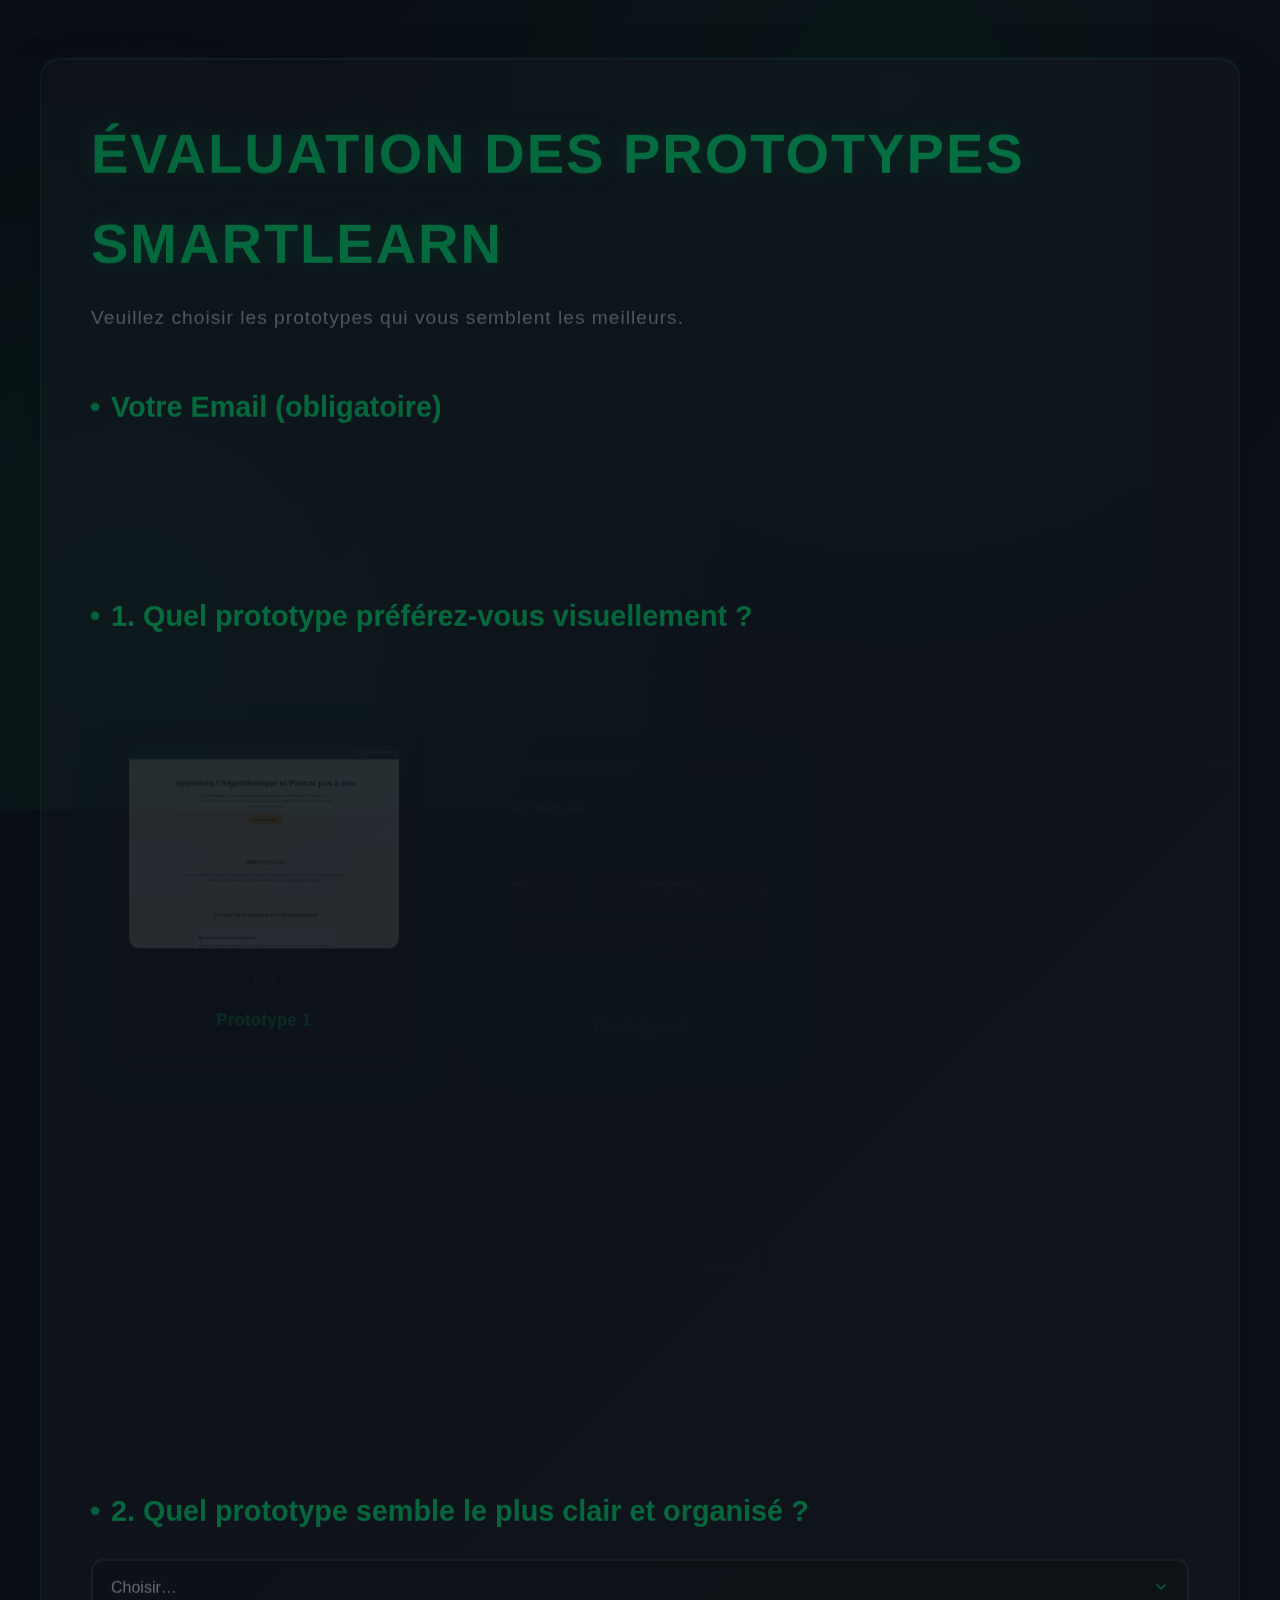
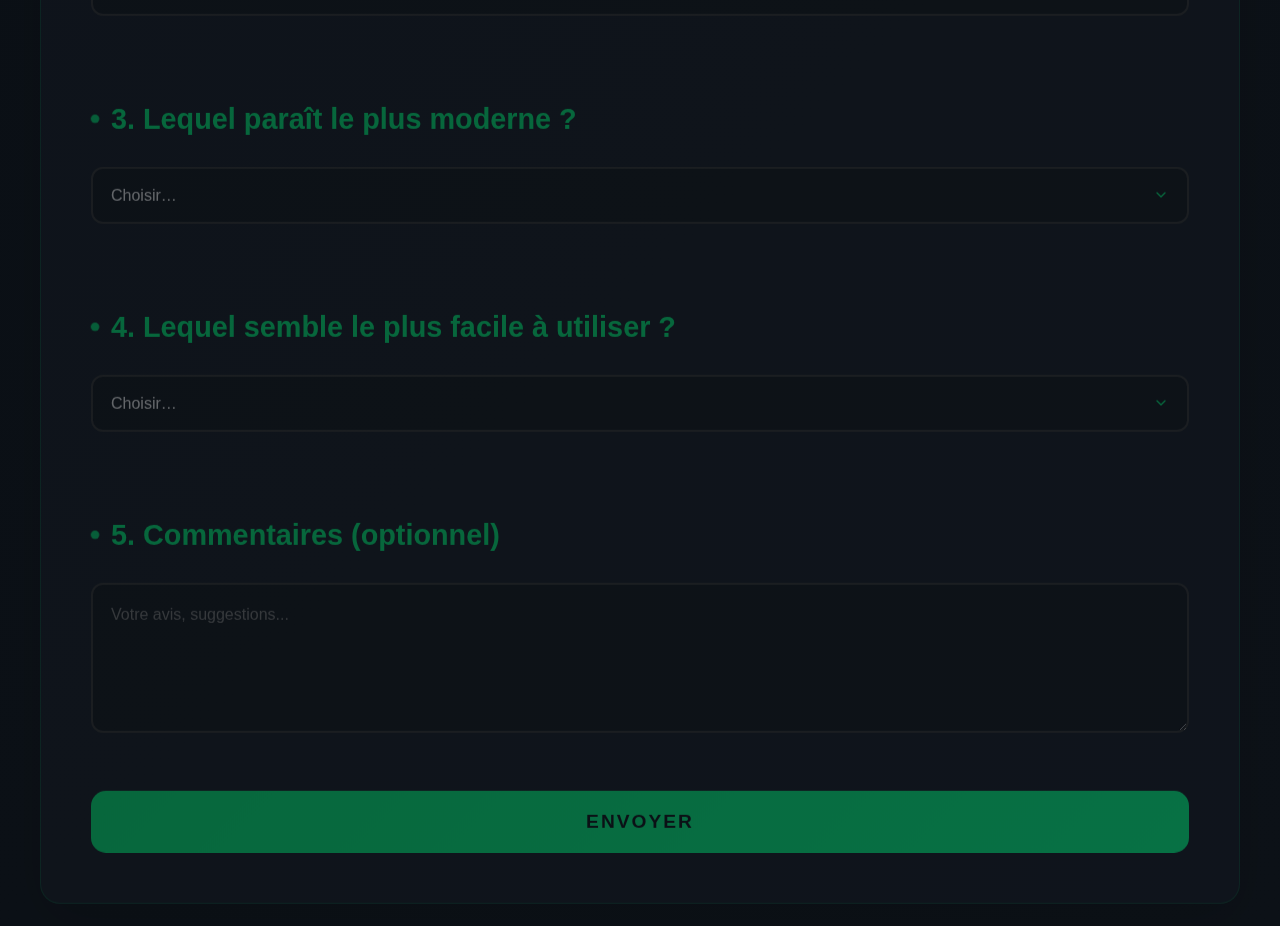
<file: index.html>
<!DOCTYPE html>
<html>
<head>
    <meta charset="UTF-8">
    <title>SmartLearn – Questionnaire</title>
    <meta http-equiv="refresh" content="0; URL=questionnaire.html">
</head>
<body style="background:#0a0a0a; color:white; font-family:Arial; text-align:center; padding-top:50px;">
    <h2>Redirection vers le questionnaire...</h2>
</body>
</html>
</file>
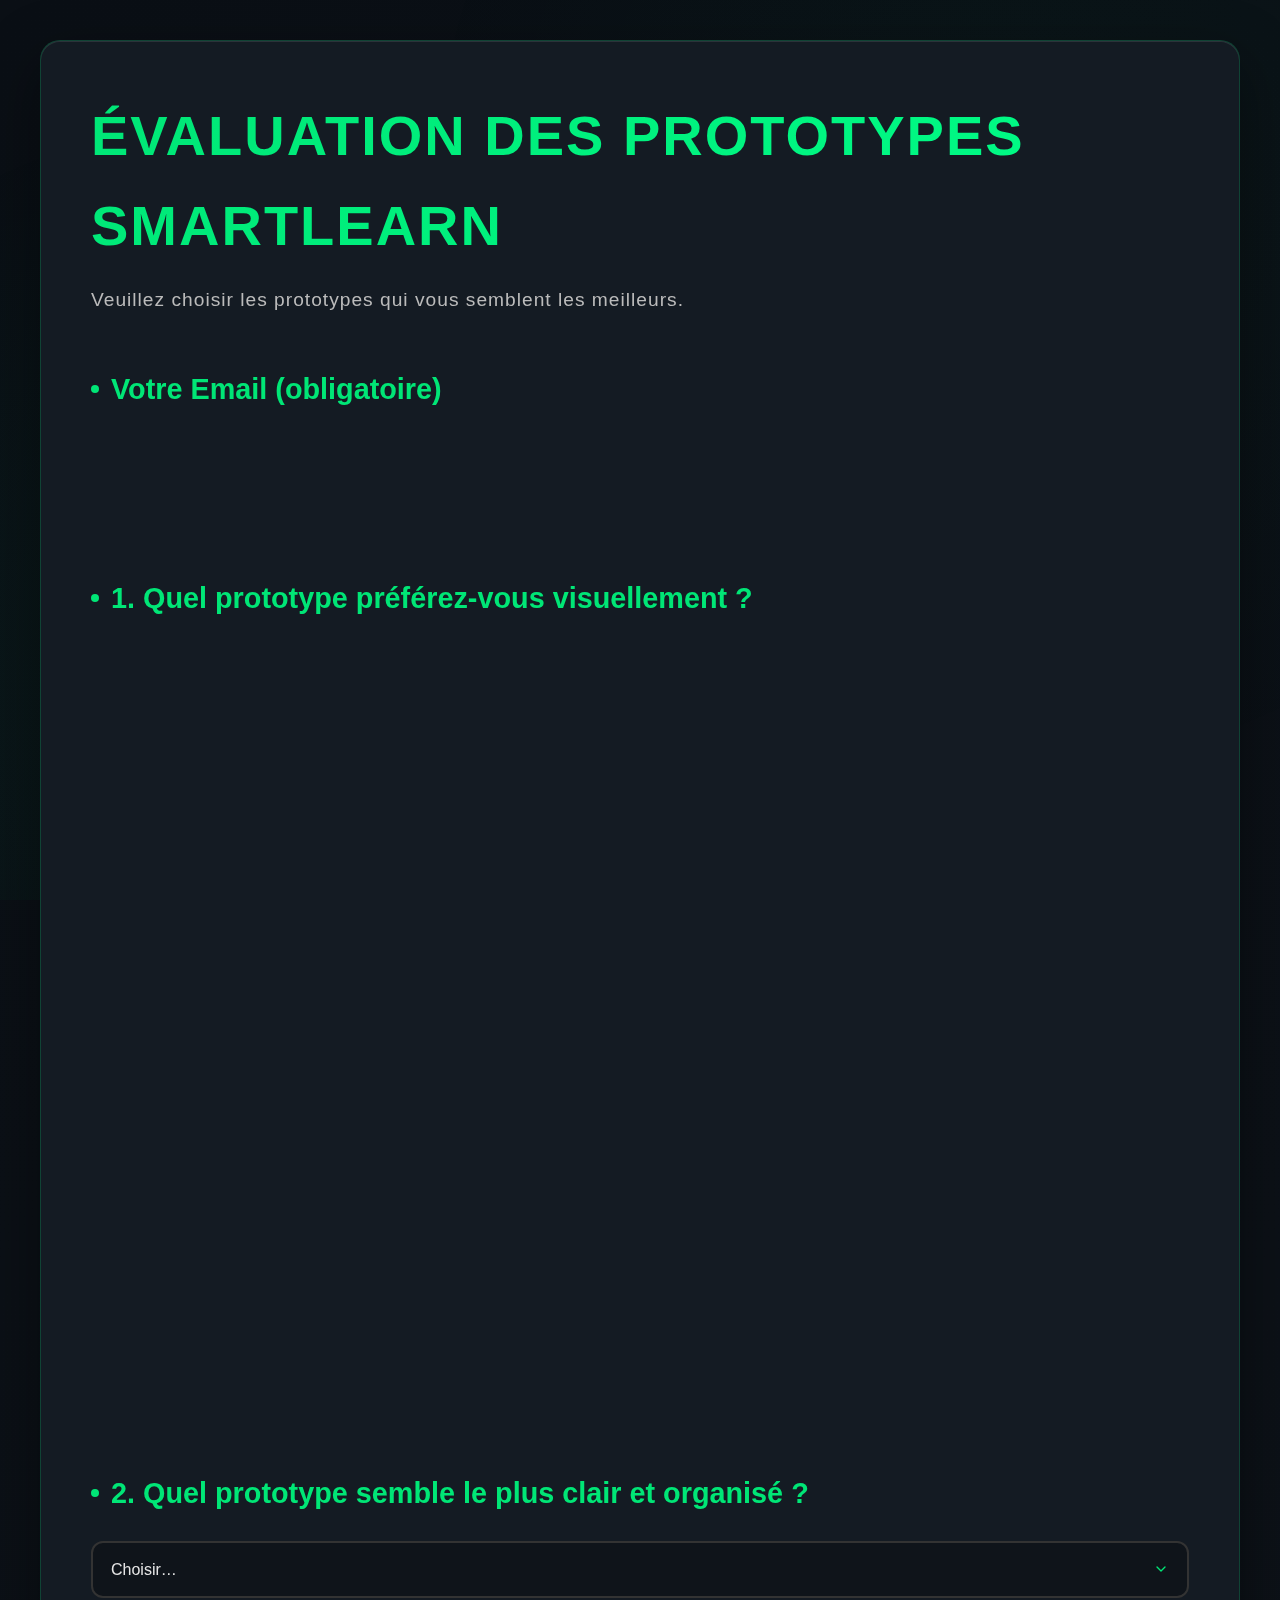
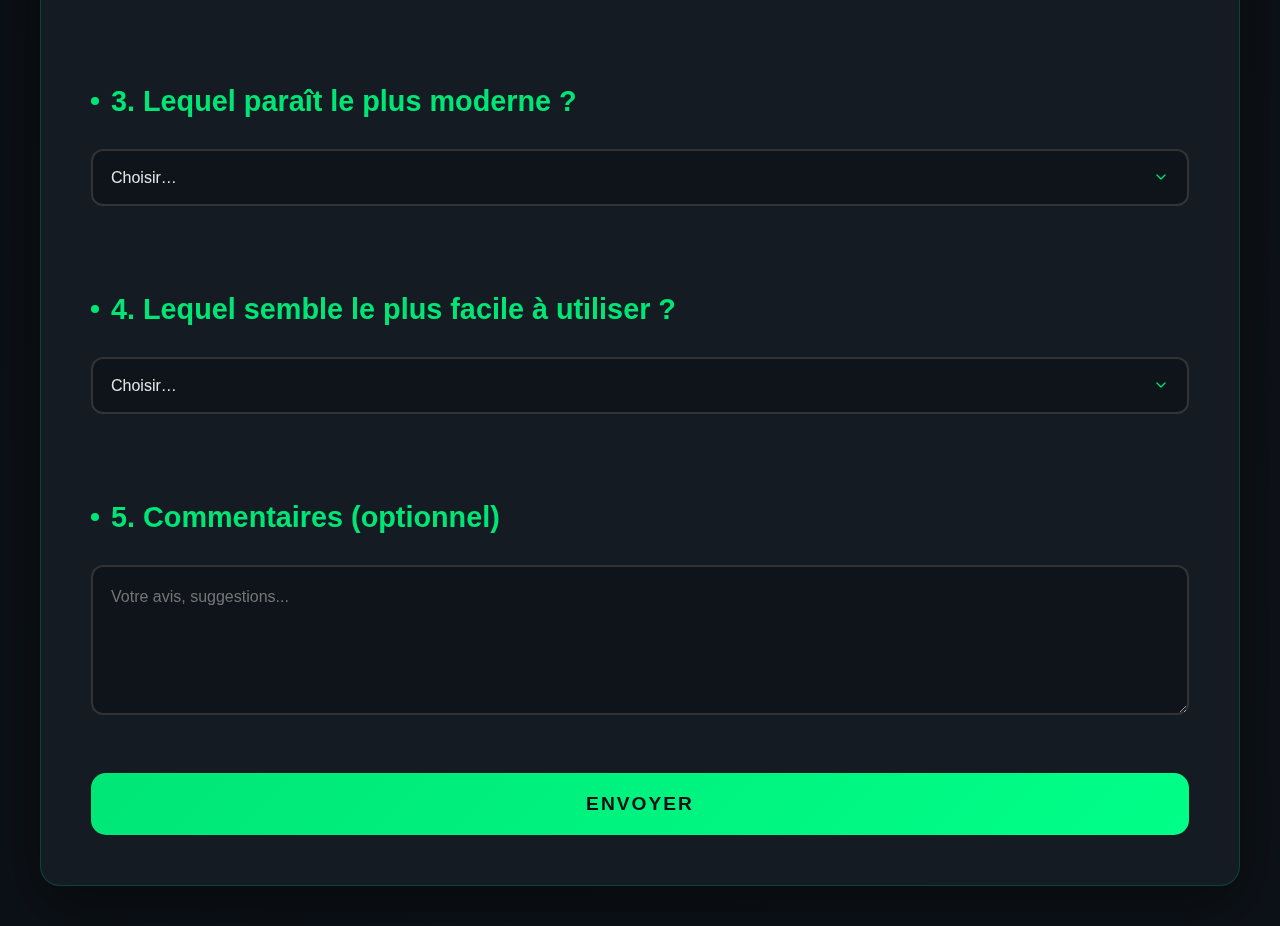
<file: questionnaire.html>
<!DOCTYPE html>
<html lang="fr">
<head>
    <meta charset="UTF-8">
    <title>Évaluation des Prototypes</title>
    <link rel="stylesheet" href="questionnaire.css">
</head>
<body>

<div class="container">
    <h1>Évaluation des Prototypes SmartLearn</h1>
    <p class="subtitle">Veuillez choisir les prototypes qui vous semblent les meilleurs.</p>

    <!-- Champ Email Obligatoire -->
    <h2>Votre Email (obligatoire)</h2>
   <input type="email" name="email" required 
       placeholder="exemple@gmail.com"
       pattern="^[a-zA-Z0-9._%+-]+@(se\.univ\-bejaia\.dz|gmail\.com|yahoo\.fr|hotmail\.com|outlook\.com)$">


    <form method="POST" action="https://api.sheetmonkey.io/form/6oM6rcWSPGgj9csXZN9fMQ">

        <h2>1. Quel prototype préférez-vous visuellement ?</h2>
        <div class="prototype-grid">

            <label class="proto-card">
                <img src="proto1.png" alt="Prototype 1">
                <input type="radio" name="prototype_prefere" value="Prototype 1" required>
                <span class="label-text">Prototype 1</span>
            </label>

            <label class="proto-card">
                <img src="proto2.png" alt="Prototype 2">
                <input type="radio" name="prototype_prefere" value="Prototype 2">
                <span class="label-text">Prototype 2</span>
            </label>

            <label class="proto-card">
                <img src="proto3.png" alt="Prototype 3">
                <input type="radio" name="prototype_prefere" value="Prototype 3">
                <span class="label-text">Prototype 3</span>
            </label>

            <label class="proto-card">
                <img src="proto4.png" alt="Prototype 4">
                <input type="radio" name="prototype_prefere" value="Prototype 4">
                <span class="label-text">Prototype 4</span>
            </label>

        </div>

        <h2>2. Quel prototype semble le plus clair et organisé ?</h2>
        <select name="prototype_plus_clair" required>
            <option value="">Choisir…</option>
            <option>Prototype 1</option>
            <option>Prototype 2</option>
            <option>Prototype 3</option>
            <option>Prototype 4</option>
        </select>

        <h2>3. Lequel paraît le plus moderne ?</h2>
        <select name="prototype_plus_moderne" required>
            <option value="">Choisir…</option>
            <option>Prototype 1</option>
            <option>Prototype 2</option>
            <option>Prototype 3</option>
            <option>Prototype 4</option>
        </select>

        <h2>4. Lequel semble le plus facile à utiliser ?</h2>
        <select name="prototype_plus_facile" required>
            <option value="">Choisir…</option>
            <option>Prototype 1</option>
            <option>Prototype 2</option>
            <option>Prototype 3</option>
            <option>Prototype 4</option>
        </select>

        <h2>5. Commentaires (optionnel)</h2>
        <textarea name="commentaires" placeholder="Votre avis, suggestions..."></textarea>

        <button type="submit" class="btn">Envoyer</button>

    </form>
</div>

</body>
</html>
</file>
<file: questionnaire.css>
/* ======= VARIABLES & RESET ======= */
:root {
    --primary-bg: #0A0F15;
    --secondary-bg: #141B23;
    --card-bg: #0F141A;
    --accent-color: #00E676;
    --accent-hover: #00ff88;
    --text-primary: #E5E5E5;
    --text-secondary: #BBB;
    --border-color: rgba(0, 230, 118, 0.2);
    --shadow-color: rgba(0, 0, 0, 0.4);
    --border-radius: 20px;
    --transition: all 0.4s cubic-bezier(0.25, 0.46, 0.45, 0.94);
}

* {
    margin: 0;
    padding: 0;
    box-sizing: border-box;
}

/* ======= GLOBAL STYLE ======= */
body {
    font-family: "Poppins", sans-serif;
    background: linear-gradient(135deg, var(--primary-bg) 0%, #0D1218 100%);
    color: var(--text-primary);
    line-height: 1.6;
    min-height: 100vh;
    overflow-x: hidden;
}

body::before {
    content: '';
    position: fixed;
    top: 0;
    left: 0;
    width: 100%;
    height: 100%;
    background: 
        radial-gradient(circle at 20% 80%, rgba(0, 230, 118, 0.05) 0%, transparent 50%),
        radial-gradient(circle at 80% 20%, rgba(0, 230, 118, 0.03) 0%, transparent 50%);
    z-index: -1;
    animation: backgroundShift 15s ease-in-out infinite alternate;
}

/* ======= CONTAINER ======= */
.container {
    max-width: 1200px;
    background: var(--secondary-bg);
    margin: 40px auto;
    padding: 50px;
    border-radius: var(--border-radius);
    box-shadow: 
        0 20px 60px var(--shadow-color),
        inset 0 1px 0 rgba(255, 255, 255, 0.1);
    border: 1px solid var(--border-color);
    position: relative;
    overflow: hidden;
    animation: containerEntrance 0.8s ease-out;
}

.container::after {
    content: '';
    position: absolute;
    top: 0;
    left: -100%;
    width: 100%;
    height: 100%;
    background: linear-gradient(90deg, transparent, rgba(0, 230, 118, 0.05), transparent);
    transition: var(--transition);
}

.container:hover::after {
    left: 100%;
}

/* ======= HEADER & TITRES ======= */
h1 {
    font-size: 3.5rem;
    background: linear-gradient(135deg, var(--accent-color) 0%, #00ff88 100%);
    -webkit-background-clip: text;
    -webkit-text-fill-color: transparent;
    background-clip: text;
    letter-spacing: 2px;
    margin-bottom: 15px;
    font-weight: 700;
    text-transform: uppercase;
    animation: titleGlow 3s ease-in-out infinite alternate;
}

.subtitle {
    font-size: 1.2rem;
    color: var(--text-secondary);
    margin-bottom: 30px;
    font-weight: 300;
    letter-spacing: 1px;
}

h2 {
    margin: 50px 0 25px 0;
    font-size: 1.8rem;
    color: var(--accent-color);
    position: relative;
    padding-left: 20px;
    font-weight: 600;
}

h2::before {
    content: '';
    position: absolute;
    left: 0;
    top: 50%;
    transform: translateY(-50%);
    width: 8px;
    height: 8px;
    background: var(--accent-color);
    border-radius: 50%;
    animation: pulse 2s infinite;
}

/* ======= IMAGE GRID ======= */
.prototype-grid {
    display: grid;
    grid-template-columns: repeat(auto-fit, minmax(280px, 1fr));
    gap: 30px;
    margin: 40px 0;
}

/* ======= CARDS ======= */
.proto-card {
    background: var(--card-bg);
    padding: 25px;
    border-radius: 15px;
    border: 2px solid transparent;
    box-shadow: 
        0 15px 35px rgba(0, 0, 0, 0.5),
        inset 0 1px 0 rgba(255, 255, 255, 0.05);
    cursor: pointer;
    text-align: center;
    transition: var(--transition);
    position: relative;
    overflow: hidden;
    opacity: 0;
    animation: cardEntrance 0.6s ease-out forwards;
}

.proto-card:nth-child(1) { animation-delay: 0.1s; }
.proto-card:nth-child(2) { animation-delay: 0.2s; }
.proto-card:nth-child(3) { animation-delay: 0.3s; }
.proto-card:nth-child(4) { animation-delay: 0.4s; }

.proto-card::before {
    content: '';
    position: absolute;
    top: 0;
    left: 0;
    width: 100%;
    height: 100%;
    background: linear-gradient(135deg, rgba(0, 230, 118, 0.1) 0%, transparent 50%);
    opacity: 0;
    transition: var(--transition);
}

.proto-card:hover {
    border-color: var(--accent-color);
    transform: translateY(-10px) scale(1.02);
    box-shadow: 
        0 25px 50px rgba(0, 0, 0, 0.6),
        0 0 0 1px var(--accent-color);
}

.proto-card:hover::before {
    opacity: 1;
}

/* ======= IMAGES ======= */
.proto-card img {
    width: 100%;
    height: 220px;
    object-fit: cover;
    border-radius: 12px;
    border: 1px solid #222;
    transition: var(--transition);
    filter: brightness(0.9);
}

.proto-card:hover img {
    transform: scale(1.05);
    filter: brightness(1);
}

/* ======= RADIO BUTTON ======= */
.proto-card input[type="radio"] {
    appearance: none;
    width: 22px;
    height: 22px;
    border: 2px solid #333;
    border-radius: 50%;
    background: var(--card-bg);
    cursor: pointer;
    position: relative;
    transition: var(--transition);
    margin-top: 15px;
}

.proto-card input[type="radio"]:checked {
    border-color: var(--accent-color);
    background: var(--accent-color);
    box-shadow: 0 0 15px rgba(0, 230, 118, 0.5);
}

.proto-card input[type="radio"]:checked::after {
    content: '';
    position: absolute;
    top: 50%;
    left: 50%;
    transform: translate(-50%, -50%);
    width: 8px;
    height: 8px;
    background: var(--card-bg);
    border-radius: 50%;
}

.label-text {
    font-weight: 600;
    color: var(--accent-color);
    font-size: 1.1rem;
    letter-spacing: 0.5px;
    transition: var(--transition);
    display: block;
    margin-top: 10px;
}

.proto-card:hover .label-text {
    color: var(--accent-hover);
}

/* ======= FORM FIELDS ======= */
select,
textarea,
input[type="email"] {
    width: 100%;
    padding: 18px;
    background: var(--card-bg);
    color: var(--text-primary);
    border: 2px solid #333;
    border-radius: 12px;
    font-size: 1rem;
    transition: var(--transition);
    font-family: "Poppins", sans-serif;
    margin-bottom: 30px;
}

select:focus,
textarea:focus,
input[type="email"]:focus {
    outline: none;
    border-color: var(--accent-color);
    box-shadow: 0 0 0 3px rgba(0, 230, 118, 0.2);
    transform: translateY(-2px);
}

select {
    appearance: none;
    background-image: url("data:image/svg+xml,%3Csvg xmlns='http://www.w3.org/2000/svg' width='16' height='16' viewBox='0 0 24 24' fill='none' stroke='%2300E676' stroke-width='2' stroke-linecap='round' stroke-linejoin='round'%3E%3Cpolyline points='6 9 12 15 18 9'%3E%3C/polyline%3E%3C/svg%3E");
    background-repeat: no-repeat;
    background-position: right 18px center;
    background-size: 16px;
}

textarea {
    height: 150px;
    resize: vertical;
    min-height: 120px;
    line-height: 1.5;
}

/* ======= EMAIL FIELD SPECIFIC ======= */
input[type="email"]::placeholder {
    color: var(--text-secondary);
    opacity: 0.7;
}

input[type="email"]:invalid {
    border-color: #ff4444;
}

input[type="email"]:invalid:focus {
    box-shadow: 0 0 0 3px rgba(255, 68, 68, 0.2);
}

input[type="email"]:valid {
    border-color: #33cc33;
}

input[type="email"] {
    opacity: 0;
    animation: fieldEntrance 0.6s ease-out 0.5s forwards;
}

/* ======= BUTTON ======= */
.btn {
    width: 100%;
    padding: 20px;
    background: linear-gradient(135deg, var(--accent-color) 0%, var(--accent-hover) 100%);
    color: var(--primary-bg);
    font-size: 1.2rem;
    font-weight: 700;
    border: none;
    border-radius: 15px;
    cursor: pointer;
    transition: var(--transition);
    position: relative;
    overflow: hidden;
    text-transform: uppercase;
    letter-spacing: 2px;
    margin-top: 20px;
}

.btn::before {
    content: '';
    position: absolute;
    top: 0;
    left: -100%;
    width: 100%;
    height: 100%;
    background: linear-gradient(90deg, transparent, rgba(255, 255, 255, 0.2), transparent);
    transition: var(--transition);
}

.btn:hover {
    transform: translateY(-5px);
    box-shadow: 
        0 15px 30px rgba(0, 230, 118, 0.3),
        0 0 0 1px rgba(0, 230, 118, 0.5);
}

.btn:hover::before {
    left: 100%;
}

.btn:active {
    transform: translateY(-2px);
}

/* ======= ANIMATIONS ======= */
@keyframes containerEntrance {
    0% {
        opacity: 0;
        transform: translateY(30px);
    }
    100% {
        opacity: 1;
        transform: translateY(0);
    }
}

@keyframes cardEntrance {
    0% {
        opacity: 0;
        transform: translateY(40px) scale(0.9);
    }
    100% {
        opacity: 1;
        transform: translateY(0) scale(1);
    }
}

@keyframes titleGlow {
    0% {
        text-shadow: 0 0 20px rgba(0, 230, 118, 0.3);
    }
    100% {
        text-shadow: 0 0 30px rgba(0, 230, 118, 0.6), 0 0 40px rgba(0, 230, 118, 0.3);
    }
}

@keyframes pulse {
    0%, 100% {
        transform: translateY(-50%) scale(1);
        opacity: 1;
    }
    50% {
        transform: translateY(-50%) scale(1.2);
        opacity: 0.7;
    }
}

@keyframes backgroundShift {
    0% {
        transform: translateX(-10%) translateY(-10%);
    }
    100% {
        transform: translateX(10%) translateY(10%);
    }
}

@keyframes fieldEntrance {
    0% {
        opacity: 0;
        transform: translateY(20px);
    }
    100% {
        opacity: 1;
        transform: translateY(0);
    }
}

/* ======= RESPONSIVE DESIGN ======= */
@media (max-width: 768px) {
    .container {
        margin: 20px;
        padding: 30px;
    }
    
    h1 {
        font-size: 2.5rem;
    }
    
    .prototype-grid {
        grid-template-columns: 1fr;
        gap: 20px;
    }
    
    .proto-card {
        padding: 20px;
    }
}

@media (max-width: 480px) {
    .container {
        margin: 10px;
        padding: 20px;
    }
    
    h1 {
        font-size: 2rem;
    }
    
    h2 {
        font-size: 1.5rem;
    }
    
    .btn {
        padding: 16px;
        font-size: 1.1rem;
    }
}

/* ======= ACCESSIBILITY ======= */
@media (prefers-reduced-motion: reduce) {
    * {
        animation-duration: 0.01ms !important;
        animation-iteration-count: 1 !important;
        transition-duration: 0.01ms !important;
    }
}

/* Focus styles for keyboard navigation */
.proto-card:focus-visible,
select:focus-visible,
textarea:focus-visible,
input[type="email"]:focus-visible,
.btn:focus-visible {
    outline: 3px solid var(--accent-color);
    outline-offset: 2px;
}

/* ======= SCROLLBAR STYLING ======= */
::-webkit-scrollbar {
    width: 8px;
}

::-webkit-scrollbar-track {
    background: var(--primary-bg);
}

::-webkit-scrollbar-thumb {
    background: var(--accent-color);
    border-radius: 4px;
}

::-webkit-scrollbar-thumb:hover {
    background: var(--accent-hover);
}
</file>
